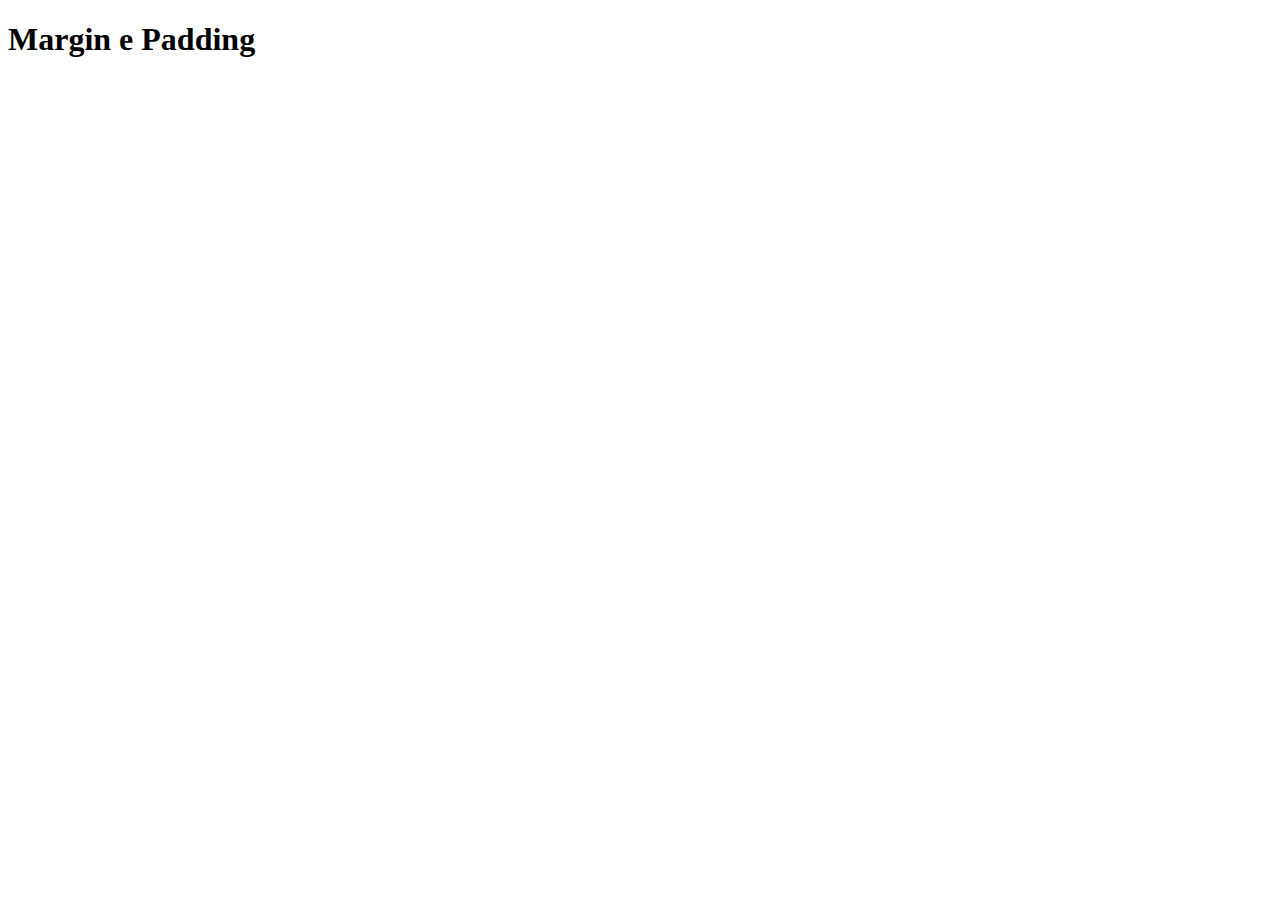
<file: aula_3/index.html>
<!DOCTYPE html>
<html lang="pt-BR">
<head>
    <meta charset="UTF-8">
    <meta http-equiv="X-UA-Compatible" content="IE=edge">
    <meta name="viewport" content="width=device-width, initial-scale=1.0">
    <title>Displays</title>
</head>
<body>
    <h1>Margin e Padding</h1>
</body>
</html>
</file>
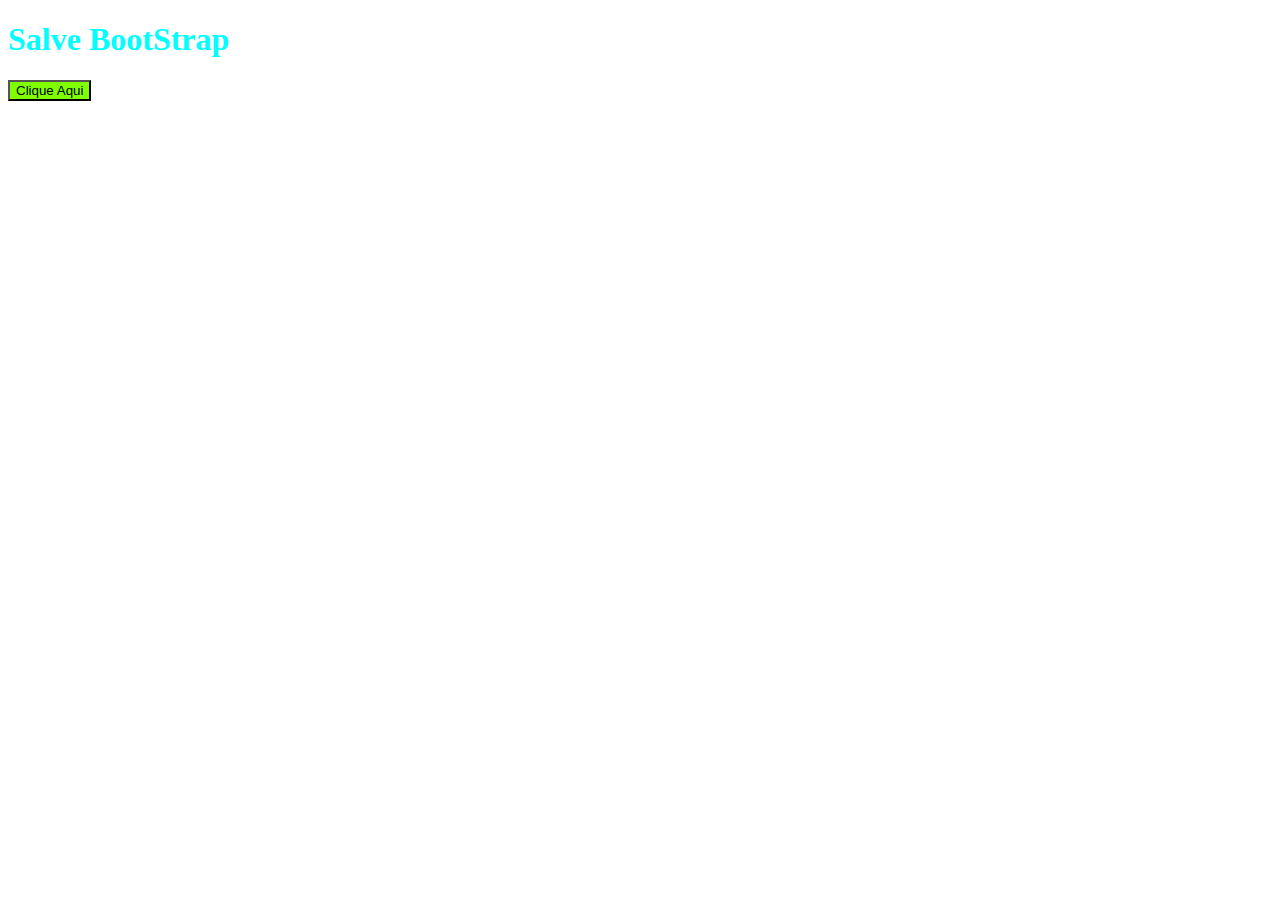
<file: aula_4/index.html>
<!DOCTYPE html>
<html lang="pt-BR">
<head>
    <meta charset="UTF-8">
    <meta http-equiv="X-UA-Compatible" content="IE=edge">
    <meta name="viewport" content="width=device-width, initial-scale=1.0">
    <!-- BootStrap -->
    <link href="https://cdn.jsdelivr.net/npm/bootstrap@5.3.0-alpha3/dist/css/bootstrap.min.css" rel="stylesheet" integrity="sha384-KK94CHFLLe+nY2dmCWGMq91rCGa5gtU4mk92HdvYe+M/SXH301p5ILy+dN9+nJOZ" crossorigin="anonymous">
    <script src="https://cdn.jsdelivr.net/npm/bootstrap@5.3.0-alpha3/dist/js/bootstrap.bundle.min.js" integrity="sha384-ENjdO4Dr2bkBIFxQpeoTz1HIcje39Wm4jDKdf19U8gI4ddQ3GYNS7NTKfAdVQSZe" crossorigin="anonymous" defer></script>
    <link rel="stylesheet" href="./css/style.css">
    <title>Aprendendo BootStrap</title>
</head>
<body>
    <h1>Salve BootStrap</h1>
    <button type="button" class="btn btn-danger">Clique Aqui</button>
</body>
</html>
</file>
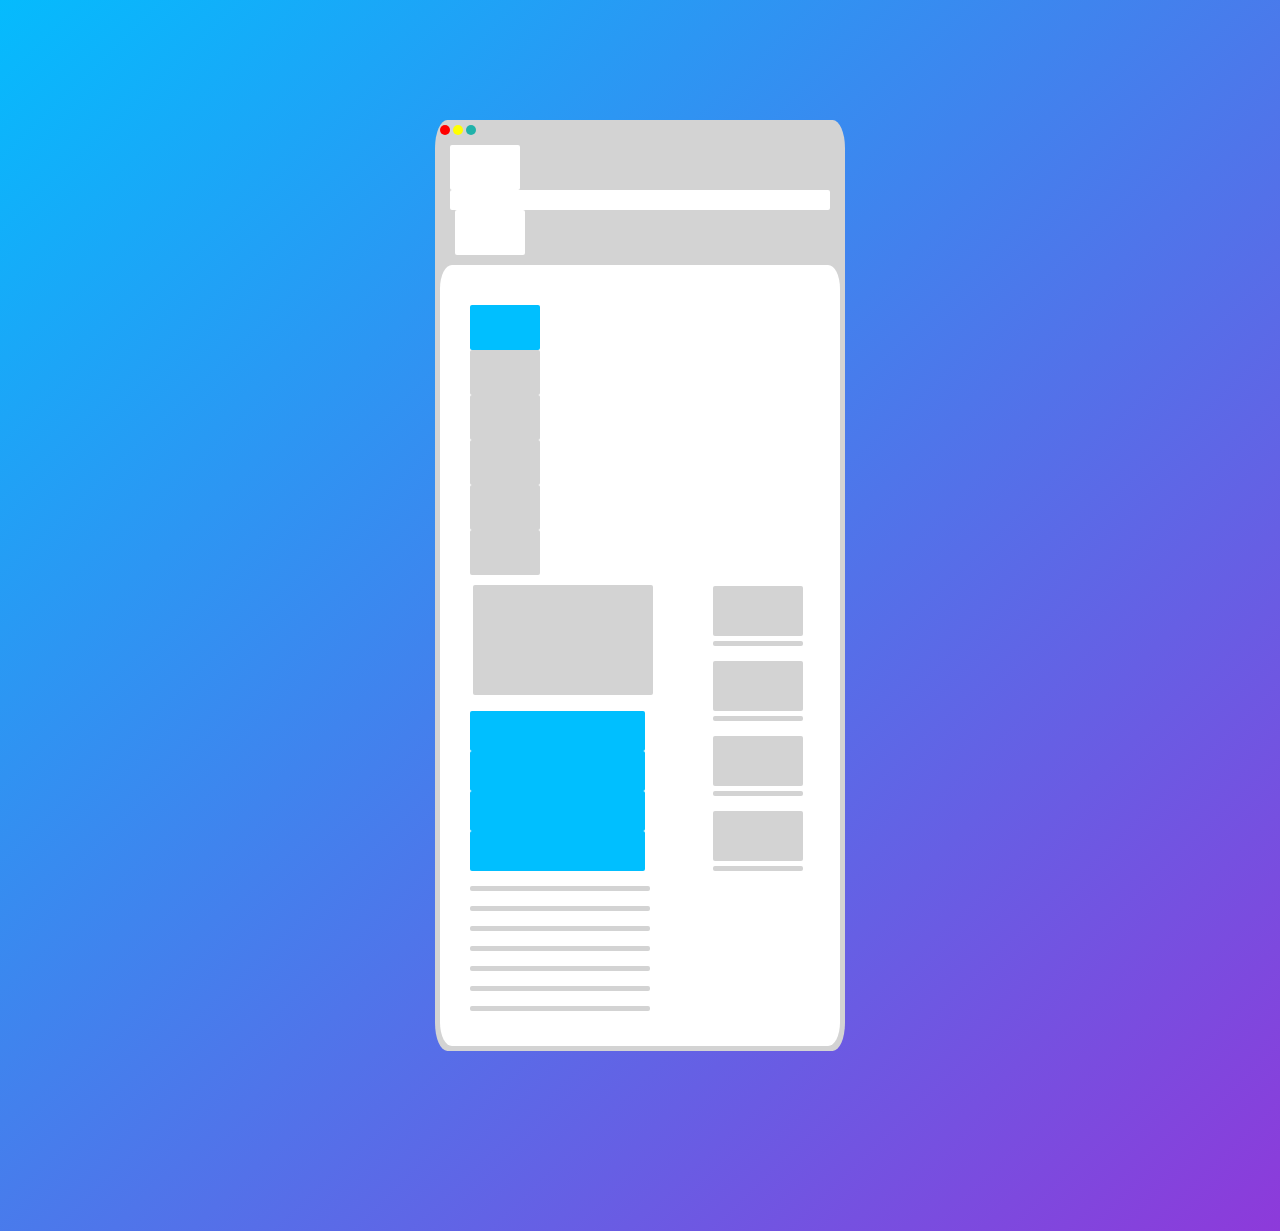
<file: exercicioLayout/index.html>
<!DOCTYPE html>
<html lang="pt-BR">

<head>
    <meta charset="UTF-8">
    <meta http-equiv="X-UA-Compatible" content="IE=edge">
    <meta name="viewport" content="width=device-width, initial-scale=1.0">
    <link href="https://cdn.jsdelivr.net/npm/bootstrap@5.3.0-alpha3/dist/css/bootstrap.min.css" rel="stylesheet"
        integrity="sha384-KK94CHFLLe+nY2dmCWGMq91rCGa5gtU4mk92HdvYe+M/SXH301p5ILy+dN9+nJOZ" crossorigin="anonymous">
    <script src="https://cdn.jsdelivr.net/npm/bootstrap@5.3.0-alpha3/dist/js/bootstrap.bundle.min.js"
        integrity="sha384-ENjdO4Dr2bkBIFxQpeoTz1HIcje39Wm4jDKdf19U8gI4ddQ3GYNS7NTKfAdVQSZe" crossorigin="anonymous"
        defer></script>
    <link rel="stylesheet" href="./css/styles.css">
    <title>Exercicio</title>
</head>

<body>
    <div class="fundo">
        <div class="bolinhas">
            <div class="bolinha1">
                
            </div>
            <div class="bolinha2">
    
            </div>
            <div class="bolinha3">
    
            </div>
        </div>
       
        <div class="colunaDeCima">
            <div class="row">
                <div class="col" id="a1">

                </div>
                <div class="col" id="a2">

                </div>
                <div class="col" id="a3">

                </div>
            </div>
           
        </div>
        <div class="principal">
            <h2></h2>
            <div class="colunaDeCentral">
                <div class="row" id="rowCC">
                    <div class="col" id="b1">

                    </div>
                    <div class="col" id="b2">

                    </div>
                    <div class="col" id="b3">

                    </div>
                    <div class="col" id="b4">

                    </div>
                    <div class="col" id="b5">

                    </div>
                    <div class="col" id="b6">

                    </div>
                </div>
            </div>
            <div class="divLegal">
                <div class="Destaque">
                </div>
                <div class="colunaSecundaria">
                <div class="paginaSecundaria" id="c1">
                    <div class="linha"></div>
                </div>
                <div class="paginaSecundaria">
                    <div class="linha"></div>
                </div>
                <div class="paginaSecundaria">
                    <div class="linha"></div>
                </div>
                <div class="paginaSecundaria">
                    <div class="linha"></div>
                </div>
                </div>
            </div>
            <div class="parteBaixo">
                <div class="row" id="rowPB">
                    <div class="col" id="d1">
                    </div>
                    <div class="col" id="d2">
                    </div>
                    <div class="col" id="d3">
                    </div>
                    <div class="col" id="d4">
                    </div>  
            </div>
            <div class="linha" id="d5"></div>
            <div class="linha" id="d6"></div>
            <div class="linha" id="d7"></div>
            <div class="linha" id="d8"></div>
            <div class="linha" id="d9"></div>
            <div class="linha" id="d10"></div>
            <div class="linha" id="d11"></div> 
        </div>
    </div>
</body>
</html>
</file>
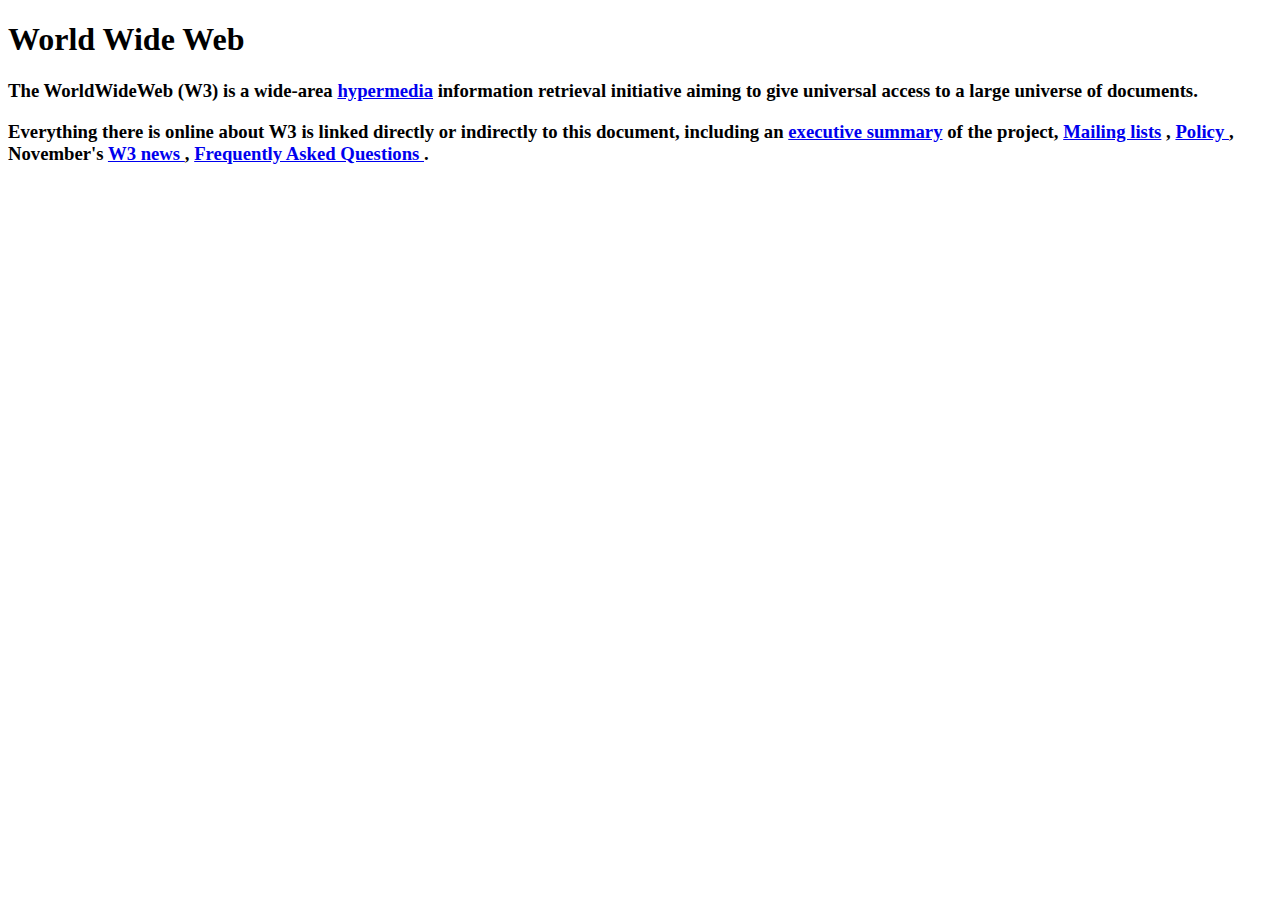
<file: aula_1/primeirosite.html>
<!DOCTYPE html>
<html lang="pt-BR">

<head>
    <meta charset="UTF-8">
    <meta http-equiv="X-UA-Compatible" content="IE=edge">
    <meta name="viewport" content="width=device-width, initial-scale=1.0">
    <title>The World Wide Web Project</title>
</head>

<body>
    <h1>World Wide Web</h1>
    <h3>The WorldWideWeb (W3) is a wide-area <a href="http://info.cern.ch/hypertext/WWW/WhatIs.html">hypermedia</a>
        information retrieval initiative aiming to give universal access to a large universe of documents.</h3>

    <h3>Everything there is online about W3 is linked directly or indirectly to this document,
        including an <a href="http://info.cern.ch/hypertext/WWW/Summary.html">executive summary</a> of the project,
        <a href="http://info.cern.ch/hypertext/WWW/Administration/Mailing/Overview.html">Mailing lists</a> ,
        <a href="http://info.cern.ch/hypertext/WWW/Policy.html"> Policy </a>, November's 
        <a href="http://info.cern.ch/hypertext/WWW/News/9211.html"> W3 news </a> ,
        <a href="http://info.cern.ch/hypertext/WWW/FAQ/List.html"> Frequently Asked Questions </a> .
    </h3>
</body>

</html>
</file>
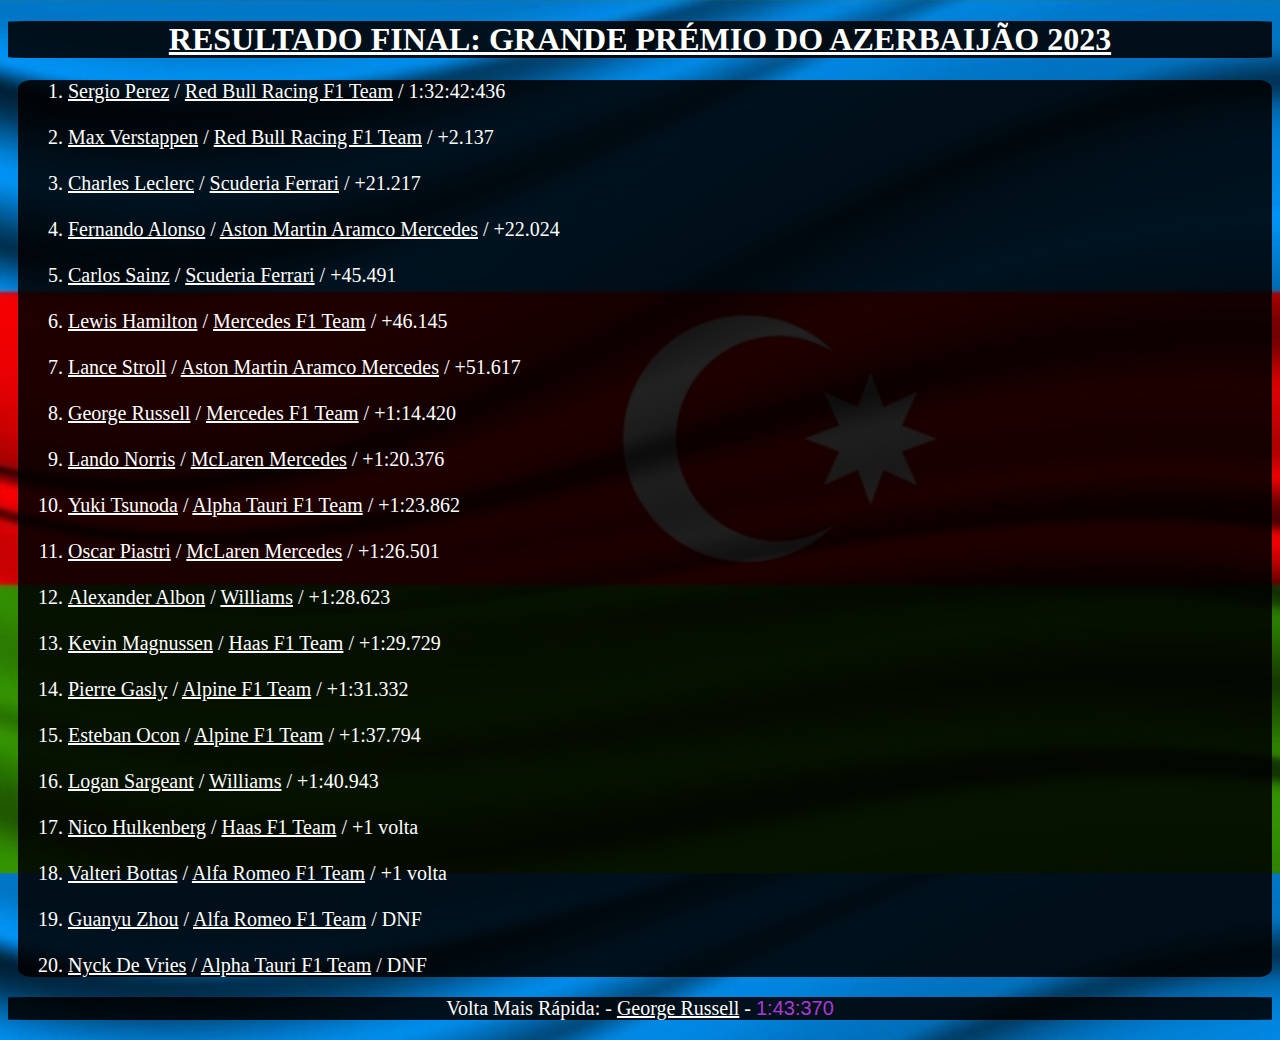
<file: brincadeiraF1/lista.html>
<!DOCTYPE html>
<html lang="pt-BR">
<head>
    <meta charset="UTF-8">
    <meta http-equiv="X-UA-Compatible" content="IE=edge">
    <meta name="viewport" content="width=device-width, initial-scale=1.0">
    <link rel="stylesheet" href="./assets/css/styles.css">
<!-- <style type="text/css">
@font-face{
    font-family:"formula1-display-bold-bold";
    src:url("https://candyfonts.com/wp-data/2018/10/26/11542/Formula1-Bold_web_0.ttf") format("woff"),
    url("https://candyfonts.com/wp-data/2018/10/26/11542/Formula1-Bold_web_0.ttf") format("opentype"),
    url("https://candyfonts.com/wp-data/2018/10/26/11542/Formula1-Bold_web_0.ttf") format("truetype");
}
</style> -->
    <title>RESULTADOS BAKU 2023 </title>
</head>
<body>

    <div>
        <h1><a href="https://www.youtube.com/watch?v=nJIrvbkr4pk">RESULTADO FINAL: GRANDE PRÉMIO DO AZERBAIJÃO 2023</a></h1>
    </div>
    
    <div> <!-- Lista de Pilotos -->
        <ol>
            <li><a href="https://www.google.com/search?client=opera-gx&sa=X&bih=804&biw=1661&hl=pt-BR&sxsrf=APwXEdco8F-HnCROkfVF4Wt_12RfeNQgNA:1683041089417&q=Sergio
                +Pérez&stick=H4sIAAAAAAAAAONgVuLSz9U3MCm0MElLm8DC2MDKuIiVNzi1KD0zXyHg8Mqi1CoAL9tHiyQAAAA&ved=2ahUKEwjmmJvS-Nb-AhXlr5UCHVFSDusQ9pUDKAJ6BAgNEC4">Sergio Perez</a> / <a href="https://www.google.com/search?client=opera-gx&sa=X&hl=pt-BR&sxsrf=APwXEdctEGnsvPtTUaBQ61f9or9Tcx5hBg:1683041092017&q=Red+Bull+Racing&si=[base64]%3D%3D&ved=2ahUKEwi2gLrT-Nb-AhVwqJUCHc
                AGBR0QmxMoAHoECHAQAg&cshid=1683041165970445&biw=1661&bih=804&dpr=1.13">Red Bull Racing F1 Team</a> / 1:32:42:436</li>
             
                <br>

            <li><a href="https://www.google.com/search?client=opera-gx&sa=X&bih=804&biw=1661&hl=pt-BR&sxsrf=APwXEdctEGnsvPtTUaBQ61f9or9Tcx5hBg:1683041092017&q=Max+Verstappen&stick=H4sIAAAAAAAAAONgVuLSz9U3iE-vNEsznMDC2MDKuIiVzzexQi
                Estai4JLGgIDUPAJ7tw_glAAAA&ved=2ahUKEwi2gLrT-Nb-AhVwqJUCHcAGBR0Q9pUDKAh6BAgPEGk">Max Verstappen</a> / <a href="https://www.google.com/search?client=opera-gx&sa=X&hl=pt-BR&sxsrf=APwXEdctEGnsvPtTUaBQ61f9or9Tcx5hBg:1683041092017&q=Red+Bull+Racing&si=[base64]%3D%3D&ved=2ahUKEwi2gLrT-Nb-AhVwqJUCHc
                AGBR0QmxMoAHoECHAQAg&cshid=1683041165970445&biw=1661&bih=804&dpr=1.13">Red Bull Racing F1 Team</a> / +2.137 </li>
            
                <br>

            <li><a href="https://www.google.com/search?client=opera-gx&sa=X&bih=804&biw=1661&hl=pt-BR&sxsrf=APwXEdctEGnsvPtTUaBQ61f9or9Tcx5hBg:1683041092017&q=Charles+Leclerc&stick=H4sIAAAAAAAAAONgVuLWz9U3MDTKMSzKNp3AwtjAyriIld85I7EoJ7VYwSc1OSe1KBkA6
                pcmtScAAAA&ved=2ahUKEwi2gLrT-Nb-AhVwqJUCHcAGBR0Q9pUDKA56BAgPEG8">Charles Leclerc</a> / <a href="https://www.google.com/search?client=opera-gx&sa=X&hl=pt-BR&sxsrf=APwXEdeaamjqU1XIYHZsgptQc4y2QuB7nQ:1683041516040&q=Scuderia+Ferrari&si=[base64]%3D%3D&ved=2ahUKEwjdr9Kd-tb-AhX_q5U
                CHZLxDKMQmxMoAHoFCIoBEAI&biw=1661&bih=804&dpr=1.13">Scuderia Ferrari</a> / +21.217 </li>

            <br>

            <li><a href="https://www.google.com/search?client=opera-gx&sa=X&bih=804&biw=1661&hl=pt-BR&sxsrf=APwXEdco8F-HnCROkfVF4Wt_12RfeNQgNA:1683041089417&q=Fernando+Alonso&stick=H4sIAAAAAAAAAONgVuLUz9U3MMwqT0qfwMLYwMq4iJXfLbUoLzEvJV_BMSc_rzgfABdASfcl
                AAAA&ved=2ahUKEwjmmJvS-Nb-AhXlr5UCHVFSDusQ9pUDKBR6BAgNEEA">Fernando Alonso</a> / <a href="https://www.google.com/search?client=opera-gx&sa=X&hl=pt-BR&sxsrf=APwXEddUh_3eCWDH2hjDr0L5kMfAxQEDvQ:1683041752529&q=Aston+Martin+Aramco+Cognizant+Formula+One+Team&si=[base64]&ved=2ahUKEwjFzrSO-9b-
                AhX2D7kGHU9yBKgQmxMoAHoECGsQAg&biw=1661&bih=804&dpr=1.13">Aston Martin Aramco Mercedes</a> / +22.024</li>
            
                <br>

            <li> <a href="https://www.google.com/search?client=opera-gx&sa=X&bih=804&biw=1661&hl=pt-BR&sxsrf=APwXEdco8F-HnCROkfVF4Wt_12RfeNQgNA:1683041089417&q=Carlos+Sainz+Jr.&stick=H4sIAAAAAAAAAONgVuLSz9U3sCwqSy8onMDC2MDKuIhVwDmxKCe_WCE4MTOvSsGrSA8AiwkeuycAAAA&ved=2ahUK
                EwjmmJvS-Nb-AhXlr5UCHVFSDusQ9pUDKBp6BAgNEEY">Carlos Sainz</a> / <a href="https://www.google.com/search?client=opera-gx&sa=X&hl=pt-BR&sxsrf=APwXEdeaamjqU1XIYHZsgptQc4y2QuB7nQ:1683041516040&q=Scuderia+Ferrari&si=[base64]%3D%3D&ved=2ahUKEwjdr9Kd-tb-AhX_q5U
                CHZLxDKMQmxMoAHoFCIoBEAI&biw=1661&bih=804&dpr=1.13">Scuderia Ferrari</a> / +45.491 </li>
            
                <br>

            <li><a href="https://www.google.com/search?client=opera-gx&sa=X&bih=804&biw=1661&hl=pt-BR&sxsrf=APwXEdco8F-HnCROkfVF4Wt_12RfeNQgNA:1683041089417&q=Lewis
                +Hamilton&stick=H4sIAAAAAAAAAONgVuLUz9U3MDaMz6qcwMLYwMq4iJXPJ7U8s1jBIzE3M6ckPw8AHa7beCQAAAA&ved=2ahUKEwjmmJvS-Nb-AhXlr5UCHVFSDusQ9pUDKCB6BAgNEEw">Lewis Hamilton</a> / <a href="https://www.google.com/search?client=opera-gx&sa=X&hl=pt-BR&sxsrf=APwXEdfEeTlpk_LG26Vkria_SL5-xRaPig:1683043026190&q=Mercedes-AMG+Petronas+Motorsport&si=[base64]%3D&ved=2ahUKEwi00d7t_9b-AhXFpZUCHbj5B_gQmxMoAHoECHIQAg&biw=1661&bih=
                804&dpr=1.13">Mercedes F1 Team</a> / +46.145</li>
                
            <br>

            <li><a href="https://www.google.com/search?client=opera-gx&sa=X&bih=804&biw=1661&hl=pt-BR&sxsrf=APwXEdco8F-HnCROkfVF4Wt_12RfeNQgNA:1683041089417&q=Lance+Stroll&stick=H4sIAAAAAAAAAONgVuLWz9U3MDQwSskzzZrAwtjAyriIlccnMS85VSG4pCg_JwcAGgM0_iQAAAA&ved=2ahUKEwjmmJvS-Nb-AhXlr5UCH
                VFSDusQ9pUDKCZ6BAgNEFI">Lance Stroll</a> / <a href="https://www.google.com/search?client=opera-gx&sa=X&hl=pt-BR&sxsrf=APwXEddUh_3eCWDH2hjDr0L5kMfAxQEDvQ:1683041752529&q=Aston+Martin+Aramco+Cognizant+Formula+One+Team&si=[base64]&ved=2ahUKEwjFzrSO-9b-
                AhX2D7kGHU9yBKgQmxMoAHoECGsQAg&biw=1661&bih=804&dpr=1.13">Aston Martin Aramco Mercedes</a> / +51.617 </li>

            <br>

            <li> <a href="https://www.google.com/search?client=opera-gx&sa=X&bih=804&biw=1661&hl=pt-BR&sxsrf=AP
                wXEdco8F-HnCROkfVF4Wt_12RfeNQgNA:1683041089417&q=George+Russell&stick=H4sIAAAAAAAAAONgVuLWz9U3MDRKNykxLJ_AwtjAyriIlc89Nb8oPVUhqLS4ODUnBwB7IcSIJgAAAA&ved=2ahUKEwjmmJvS-Nb-AhXlr5UCHVFSDusQ9pUDKCx6BAgNEFg" >George Russell</a> / <a href="https://www.google.com/search?client=opera-gx&sa=X&hl=pt-BR&sxsrf=APwXEdfEeTlpk_LG26Vkria_SL5-xRaPig:1683043026190&q=Mercedes-AMG+Petronas+Motorsport&si=[base64]%3D&ved=2ahUKEwi00d7t_9b-AhXFpZUCHbj5B_gQmxMoAHoECHIQAg&biw=1661&bih=
                804&dpr=1.13">Mercedes F1 Team</a> / +1:14.420 </li>

            <br>

            <li> <a href="https://www.google.com/search?client=opera-gx&sa=X&bih=804&biw=1661&hl=pt-BR&sxsrf=APwXEdco8F-HnCROkfVF4Wt_12RfeNQgNA:1683041089417&q=Lando+Norris&stick=H4sIAAAAAAAAAONgVuLVT9c3NEyqSDfINS9LnsDC2MDKuIiVxycxLyVfwS-_qCizGACvZ4LfJgAAAA&ved=2ahUKEwjmmJvS-Nb-AhXlr5UCHVFSDusQ9pUDKDJ6BAgNEF4" >Lando Norris</a>
                / <a href="https://www.google.com/search?client=opera-gx&sa=X&hl=pt-BR&sxsrf=APwXEdcAUcXa0QT9geCE7pCn8RycVL5lxA:1683046701608&q=McLaren&si=[base64]&ved=2ahUKEwi_q6jGjdf-AhUlpZUCHT2hDkQQmxMoAHoECHYQAg&biw=1661&bih=804&dpr=1.13" >McLaren Mercedes</a> / +1:20.376 </li>

            <br>

            <li> <a href="https://www.google.com/search?client=opera-gx&sa=X&bih=804&biw=1661&hl=pt-BR&sxsrf=APwXEdco8F-HnCROkfVF4Wt_12RfeNQgNA:1683041089417&q=Yuki+Tsunoda&stick=H4sIAAAAAAAAAONgVuLVT9c3NEzLKM8uKM8pmsDC2MDKuIiVJ7I0O1MhpLg0Lz8lEQDhRr_1JgAAAA&ved=2ahUKEwjmmJvS-Nb-AhXlr5UCHVFSDusQ9pUDKDh6BAgNEGQ" >Yuki Tsunoda</a> / <a href="https://www.google.com/search?client=opera-gx&sa=X&hl=pt-BR&sxsrf=APwXEdcVsasrvUNmt8Dohscib4z5h2jQtA:1683047311825&q=AlphaTauri&si=AMnBZoEZ8aFftZu792frFYrnK9KQYGXRL3UTeDeHB9-uc0sfFWnjkIzcxaRaqslXwR84FJTAzMAuFOjO9t10JO70vEcmG-AgvnCIpFq8xSFvuv2CQsLSmrgnwgr4LAHf4ixfoJ6Z5jmLK-nrpMMZoiz3eFEQy9dgrhomWl3jPqzOy_xeSp9CS_rZeWATvxEwFH
                sQn3dXZAHkqFNqAlXpRwTGpBCBi6iwRA%3D%3D&ved=2ahUKEwi3iqXpj9f-AhWIILkGHZaVCEwQmxMoAHoECFwQAg&biw=1661&bih=804&dpr=1.13">Alpha Tauri F1 Team</a> / +1:23.862 </li>

            <br>

            <li><a href="https://www.google.com/search?client=opera-gx&sa=X&bih=804&biw=1661&hl=pt-BR&sxsrf=APwXEdco8F-HnCROkfVF4Wt_12RfeNQgNA:1683041089417&q=Oscar+Piastri&stick=H4sIAAAAAAAAAONgVuLVT9c3NEzLMjZKii8zmcDC2MDKuIiV1784ObFIISAzsbikKBMA26jnpycAAAA&ved=
                2ahUKEwjmmJvS-Nb-AhXlr5UCHVFSDusQ9pUDKD56BAgNEGo" >Oscar Piastri</a> / <a href="https://www.google.com/search?client=opera-gx&sa=X&hl=pt-BR&sxsrf=APwXEdcAUcXa0QT9geCE7pCn8RycVL5lxA:1683046701608&q=McLaren&si=[base64]&ved=2ahUKEwi_q6jGjdf-Ah
                UlpZUCHT2hDkQQmxMoAHoECHYQAg&biw=1661&bih=804&dpr=1.13" >McLaren Mercedes</a> / +1:26.501 </li>

            <br>

            <li><a href="https://www.google.com/search?client=opera-gx&sa=X&bih=804&biw=1661&hl=pt-BR&sxsrf=APwXEdco8F-HnCROkfVF4Wt_12RfeNQgNA:1683041089417&q=Alexander+Albon&stick=H4sIAAAAAAAAAONgVuLSz9U3qCpJii8um8DC2MDKuIiV3zEntSIxLyW1SMExJyk_DwBTm_rgJgAAAA&ved=2ahUKE
                wjmmJvS-Nb-AhXlr5UCHVFSDusQ9pUDKER6BAgNEHA" >Alexander Albon</a> / <a href="https://www.google.com/search?client=opera-gx&sa=X&hl=pt-BR&sxsrf=APwXEdek-nGmoC_zkalbjZ9bKvuidZ2AFg:1683049170481&q=Williams+Racing&si=[base64]&ved=2ahUKEwirqcjfltf-AhXzALkGHZtSCPMQm
                xMoAHoECGIQAg&biw=1661&bih=804&dpr=1.13">Williams</a> / +1:28.623 </li>

            <br>

            <li><a href="https://www.google.com/search?client=opera-gx&sa=X&bih=804&biw=1661&hl=pt-BR&sxsrf=APwXEdco8F-HnCROkfVF4Wt_12RfeNQgNA:1683041089417&q=Kevin+Magnussen&stick=H4sIAAAAAAAAAONgVuLSz9U3sMw2z0u2mMDC2MDKuIiV3zu1LDNPwTcxPa-0uDg1DwD-_8qYJgAAAA&ved=2ahUK
                EwjmmJvS-Nb-AhXlr5UCHVFSDusQ9pUDKEp6BAgNEHY">Kevin Magnussen</a> / <a href="https://www.google.com/search?client=opera-gx&sa=X&hl=pt-BR&sxsrf=APwXEddaXLL0Bkigmt6vT2hBcY0no7K1lA:1683049757639&q=Haas+F1+Team&si=[base64]%3D%3D&ved=2ahUKEwjhycX3mNf-AhWTG7kGHVzHB6EQmxMoAHoE
                CGsQAg&biw=1661&bih=804&dpr=1.13">Haas F1 Team</a> / +1:29.729 </li>

            <br>

            <li><a href="https://www.google.com/search?client=opera-gx&sa=X&bih=804&biw=1661&hl=pt-BR&sxsrf=APwXEdco8F-HnCROkfVF4Wt_12RfeNQgNA:1683041089417&q=Pierre+Gasly&stick=H4sIAAAAAAAAAONgVuLSz9U3qMyrTC42n8DC2MDKuIiVJyAztagoVcE9sTinEgB-8_JVIwAAAA&ved=2ahUKEwjmmJvS-Nb-AhXlr5UCHVFSDusQ9pUDKFB6
                BAgNEHw">Pierre Gasly</a> / <a href="https://www.google.com/search?client=opera-gx&sa=X&hl=pt-BR&sxsrf=APwXEdfs2yymmfINJUjUkw61eujhagGKjA:1683049869620&q=Alpine+F1+Team&si=[base64]%3D%3D&ved=2ahUKEwi4wvismdf-AhVdIbk
                GHTOLA2AQmxMoAHoECHMQAg&biw=1661&bih=804&dpr=1.13">Alpine F1 Team</a> / +1:31.332 </li>

            <br>

            <li><a href="https://www.google.com/search?client=opera-gx&sa=X&bih=804&biw=1661&hl=pt-BR&sxsrf=APwXEdco8F-HnCROkfVF4Wt_12RfeNQgNA:1683041089417&q=Esteban+Ocon&stick=H4sIAAAAAAAAAONgVuLSz9U3qMwrKS62nMDC2MDKuIiVx7W4JDUpMU_BPzk_DwBMArgpIwAAAA&ved=
                2ahUKEwjmmJvS-Nb-AhXlr5UCHVFSDusQ9pUDKFZ6BQgNEIIB">Esteban Ocon</a> / <a href="https://www.google.com/search?client=opera-gx&sa=X&hl=pt-BR&sxsrf=APwXEdfs2yymmfINJUjUkw61eujhagGKjA:1683049869620&q=Alpine+F1+Team&si=[base64]%3D%3D&ved=2ahUKEwi4wvismdf-AhVdIbk
                GHTOLA2AQmxMoAHoECHMQAg&biw=1661&bih=804&dpr=1.13">Alpine F1 Team</a> / +1:37.794 </li>

            <br>

            <li><a href="https://www.google.com/search?client=opera-gx&sa=X&bih=804&biw=1661&hl=pt-BR&sxsrf=APwXEdco8F-HnCROkfVF4Wt_12RfeNQgNA:1683041089417&q=Logan+Sargeant&stick=H4sIAAAAAAAAAONgVuLVT9c3NMwwzi2PL6qynMDC2MDKuIiVzyc_PTFPITixKD01Ma8EAHIMjbAoAAAA&ved=2ahUKEwjmmJ
                vS-Nb-AhXlr5UCHVFSDusQ9pUDKFx6BQgNEIgB">Logan Sargeant</a> / <a href="https://www.google.com/search?client=opera-gx&sa=X&hl=pt-BR&sxsrf=APwXEdek-nGmoC_zkalbjZ9bKvuidZ2AFg:1683049170481&q=Williams+Racing&si=[base64]&ved=2ahUKEwirqcjfltf-AhXzALkGHZtSCPMQm
                xMoAHoECGIQAg&biw=1661&bih=804&dpr=1.13">Williams</a> / +1:40.943 </li>

            <br>

            <li><a href="https://www.google.com/search?client=opera-gx&sa=X&bih=804&biw=1661&hl=pt-BR&sxsrf=APwXEdco8F-HnCROkfVF4Wt_12RfeNQgNA:1683041089417&q=Nico+Hülkenberg&stick=H4sIAAAAAAAAAONgVuLUz9U3SMpNt8ydwMLYwMq4iFXALzM5X8Hj8J6c7NS8pNSidAC48plKJgAAAA&ved=2ahUKEwjmmJvS-Nb-AhXlr5UCH
                VFSDusQ9pUDKGJ6BQgNEI4B">Nico Hulkenberg</a> / <a href="https://www.google.com/search?client=opera-gx&sa=X&hl=pt-BR&sxsrf=APwXEddaXLL0Bkigmt6vT2hBcY0no7K1lA:1683049757639&q=Haas+F1+Team&si=[base64]%3D%3D&ved=2ahUKEwjhycX3mNf-AhWTG7kGHVzHB6EQmxMoAHoE
                CGsQAg&biw=1661&bih=804&dpr=1.13">Haas F1 Team</a> / +1 volta </li>

            <br>

            <li><a href="https://www.google.com/search?client=opera-gx&sa=X&bih=804&biw=1661&hl=pt-BR&sxsrf=APwXEdco8F-HnCROkfVF4Wt_12RfeNQgNA:1683041089417&q=Valtteri+Bottas&stick=H4sIAAAAAAAAAONgVuLSz9U3MCm0MDavmMDC2MDKuIiVPywxp6QktShTwSm_pCSxGADidKOrJgAAAA&ved=2ahUKEwjmm
                JvS-Nb-AhXlr5UCHVFSDusQ9pUDKGh6BQgNEJQB">Valteri Bottas</a> / <a href="https://www.google.com/search?client=opera-gx&sa=X&hl=pt-BR&sxsrf=APwXEdcKl3JfLSloAlmlGEjRTFYVtty6LA:1683050282767&q=Alfa+Romeo+Racing&si=[base64]%3D%3D&ved=2ahUKEwjE-Pjxmtf-AhUqK7kGHasjBPAQmxMoAHoECH
                QQAg&biw=1661&bih=804&dpr=1.13">Alfa Romeo F1 Team</a> / +1 volta </li>

            <br>

            <li><a href="https://www.google.com/search?client=opera-gx&sa=X&bih=804&biw=1661&hl=pt-BR&sxsrf=APwXEdco8F-HnCROkfVF4Wt_12RfeNQgNA:1683041089417&q=Guanyu+Zhou&stick=H4sIAAAAAAAAAONgVuLRT9c3LDQzTE8pqzCawMLYwMq4iJXbvTQxr7JUISojvxQAii0thyQAAAA&ved=2ahUKEwjmmJvS-Nb-AhXlr
                5UCHVFSDusQ9pUDKG56BQgNEJoB">Guanyu Zhou</a> / <a href="https://www.google.com/search?client=opera-gx&sa=X&hl=pt-BR&sxsrf=APwXEdcKl3JfLSloAlmlGEjRTFYVtty6LA:1683050282767&q=Alfa+Romeo+Racing&si=[base64]%3D%3D&ved=2ahUKEwjE-Pjxmtf-AhUqK7kGHasjBPAQmxMoAHoECH
                QQAg&biw=1661&bih=804&dpr=1.13">Alfa Romeo F1 Team</a> / DNF </li>

            <br>

            <li><a href="https://www.google.com/search?client=opera-gx&sa=X&bih=804&biw=1661&hl=pt-BR&sxsrf=APwXEdco8F-HnCROkfVF4Wt_12RfeNQgNA:1683041089417&q=Nyck+de+Vries&stick=H4sIAAAAAAAAAONgVuLSz9U3SElJtsg1ncDC2MDKuIiV168yOVshJVUhrCgztRgA7oH7diQAAAA&ved=2ahUKEwjmmJvS-Nb-Ah
                Xlr5UCHVFSDusQ9pUDKHR6BQgNEKAB">Nyck De Vries</a> / <a href="https://www.google.com/search?client=opera-gx&sa=X&hl=pt-BR&sxsrf=APwXEdcVsasrvUNmt8Dohscib4z5h2jQtA:1683047311825&q=AlphaTauri&si=AMnBZoEZ8aFftZu792frFYrnK9KQYGXRL3UTeDeHB9-uc0sfFWnjkIzcxaRaqslXwR84FJTAzMAuFOjO9t10JO70vEcmG-AgvnCIpFq8xSFvuv2CQsLSmrgnwgr4LAHf4ixfoJ6Z5jmLK-nrpMMZoiz3eFEQy9dgrhomWl3jPqzOy_xeSp9CS_rZeWATvxEwFH
                sQn3dXZAHkqFNqAlXpRwTGpBCBi6iwRA%3D%3D&ved=2ahUKEwi3iqXpj9f-AhWIILkGHZaVCEwQmxMoAHoECFwQAg&biw=1661&bih=804&dpr=1.13">Alpha Tauri F1 Team</a> / DNF </li>
         </ol>
    </div>
   

    <div>
        <p id="b1"><span>Volta Mais Rápida: - <a href="https://www.google.com/search?client=opera-gx&sa=X&bih=804&biw=1661&hl=pt-BR&sxsrf=AP
            wXEdco8F-HnCROkfVF4Wt_12RfeNQgNA:1683041089417&q=George+Russell&stick=H4sIAAAAAAAAAONgVuLWz9U3MDRKNykxLJ_AwtjAyriIlc89Nb8oPVUhqLS4ODUnBwB7IcSIJgAAAA&ved=2ahUKEwjmmJvS-Nb-AhXlr5UCHVFSDusQ9pUDKCx6BAgNEFg" > George Russell</a> - </span><span id="a1"> 1:43:370</span></p>

    </div>
     
</body>
</html>
</file>
<file: aula_4/css/style.css>
.btn{
    color: black;
    background-color: chartreuse;
}
h1{
    color: aqua;
}
</file>
<file: exercicioLayout/css/styles.css>
body {
    background-image: linear-gradient(to bottom right, rgb(5,187,253), rgb(141,58,218));
    background-repeat: no-repeat;
    background-size: cover;
}
.fundo{
    border-radius: 3%;
    background-color: lightgray;
    padding: 5px;
    margin: 110px;
    max-width: 400px;
    margin: auto;
    margin-top: 120px;
    margin-bottom: 180px;
}
.principal{
    border-radius: 3%;
    border-color: white;
    background-color: white;
    padding: 20px;  
} 
 #a1{
    padding: 10px;
    background-color: white;
    min-width: 30px;
    max-width: 50px;
    min-height: 25px;
    margin-right: 5px;
    border-radius: 2px;
}
#a2{
    padding: 10px;
    background-color: white;
    border-radius: 2px;
}
#a3{
    padding: 10px;
    background-color: white;
    min-width: 30px;
    max-width: 50px;
    min-height: 25px;
    margin-left: 5px;
    border-radius: 2px;
} 
.row{
    background-color: lightgray;
    margin: 10px;
}
#b1{
    padding: 10px;
    background-color: deepskyblue;
    max-width: 50px;
    min-height: 25px;
    margin-right: 5px;
    border-radius: 2px;
}
#b2, #b3, #b4, #b5, #b6{
    background-color: lightgray;
    padding: 10px;
    max-width: 50px;
    min-height: 25px;
    margin-right: 5px;
    border-radius: 2px;
}
#rowCC{
    background-color: white;
    margin-left: 10px;
}
.Destaque{
    width: 180px;
    height: 110px;
     background-color: lightgray;
    border-radius: 2px; 
    margin-right: 35px;
}
#c1{
    background-color: lightgray;
    width: 90px;
    height: 50px;
     margin-top: 1px; 
    border-radius: 2px;
}
.paginaSecundaria{
    background-color: lightgray;
    width: 90px;
    height: 50px;
     margin-top: 25px; 
    border-radius: 2px;
}
.divLegal{
    display: flex;
    flex-direction: row;
    justify-content: space-around;
}
.colunaSecundaria{
    display: flex;
    flex-direction: column;
    justify-content: space-around;
    width: 90px;
    margin-right: 5px;
}
.linha{
    background-color: lightgray;
    width: 90px;
    height: 5px;
    margin: 15px;
    margin-top: 55px;
    margin-left: 0px;
    border-radius: 2px; 
}
#rowPB{
    background-color: white;
    width: 180px;
    margin-top: -150px; 
    margin-bottom: 15px;
}

#d1, #d2, #d3, #d4{
    padding: 10px; 
    background-color: deepskyblue;
    min-height: 20px; 
    margin-right: 5px;
    border-radius: 2px;
}
#d5{
    margin-top: 0;
    width: 180px;
    margin-left: 10px;
}
#d6, #d7, #d8, #d9, #d10, #d11{
    margin-top: 0;
    width: 180px;
    margin-left: 10px;
}
.bolinha1{
    background-color: red;
    border-radius: 100%;
    width: 10px;
    height: 10px;
    margin-right: 3px;
}
.bolinha2{
    background-color:yellow;
    border-radius: 100%;
    width: 10px;
    height: 10px;
    margin-right: 3px;
}
.bolinha3{
    background-color:lightseagreen;
    border-radius: 100%;
    width: 10px;
    height: 10px;
}
.bolinhas{
    display: flex;
    flex-direction: row;
}
</file>
<file: brincadeiraF1/assets/css/styles.css>
@font-face{
    font-family:"formula1-display-bold-bold";
    src:url("https://candyfonts.com/wp-data/2018/10/26/11542/Formula1-Bold_web_0.ttf") format("woff"),
    url("https://candyfonts.com/wp-data/2018/10/26/11542/Formula1-Bold_web_0.ttf") format("opentype"),
    url("https://candyfonts.com/wp-data/2018/10/26/11542/Formula1-Bold_web_0.ttf") format("truetype");
}

body{
    background-image: url(../images/bandeiraAz.jpeg);
    opacity: 50;
    background-size: 1500px;
    /* background-position: inherit;
    background-repeat: no-repeat;
    background-position-y: -1111px;
    background-position-x: -1022px; */
}

ol{color: rgb(255, 255, 255);
    border-radius: 1%;
    font-size: 20px;
    margin-left: 10px;
    background-color: rgba(0, 0, 0, 0.87);
    font-family:"formula1-display-bold-bold"
}

h1{
    color: rgb(255, 255, 255);
    text-align: center;
    background-color: rgba(0, 0, 0, 0.87);
    border-radius: 2.5%;
    font-family:"formula1-display-bold-bold"
}

p{
    color: rgb(255, 255, 255);
    font-size: 20px;
    text-align: center;
    background-color: rgba(0, 0, 0, 0.87); 
    border-radius: 2.5%;
    font-family:"formula1-display-bold-bold"
    /* font-family: 'Lucida Sans', 'Lucida Sans Regular', 'Lucida Grande', 'Lucida Sans Unicode', Geneva, Verdana, sans-serif; */
}
#b2{
    color: rgb(255, 255, 255);
    font-size: 20px;
    background-color: rgba(0, 0, 0, 0.87); 
    font-family: 'Lucida Sans', 'Lucida Sans Regular', 'Lucida Grande', 'Lucida Sans Unicode', Geneva, Verdana, sans-serif;
}
#a1{
     color: rgb(169, 58, 216);
    font-size: 20px;
    font-family: 'Lucida Sans', 'Lucida Sans Regular', 'Lucida Grande', 'Lucida Sans Unicode', Geneva, Verdana, sans-serif;
}
li{
 margin-left: 10px;
}
a{
    color: white;
}
</file>
